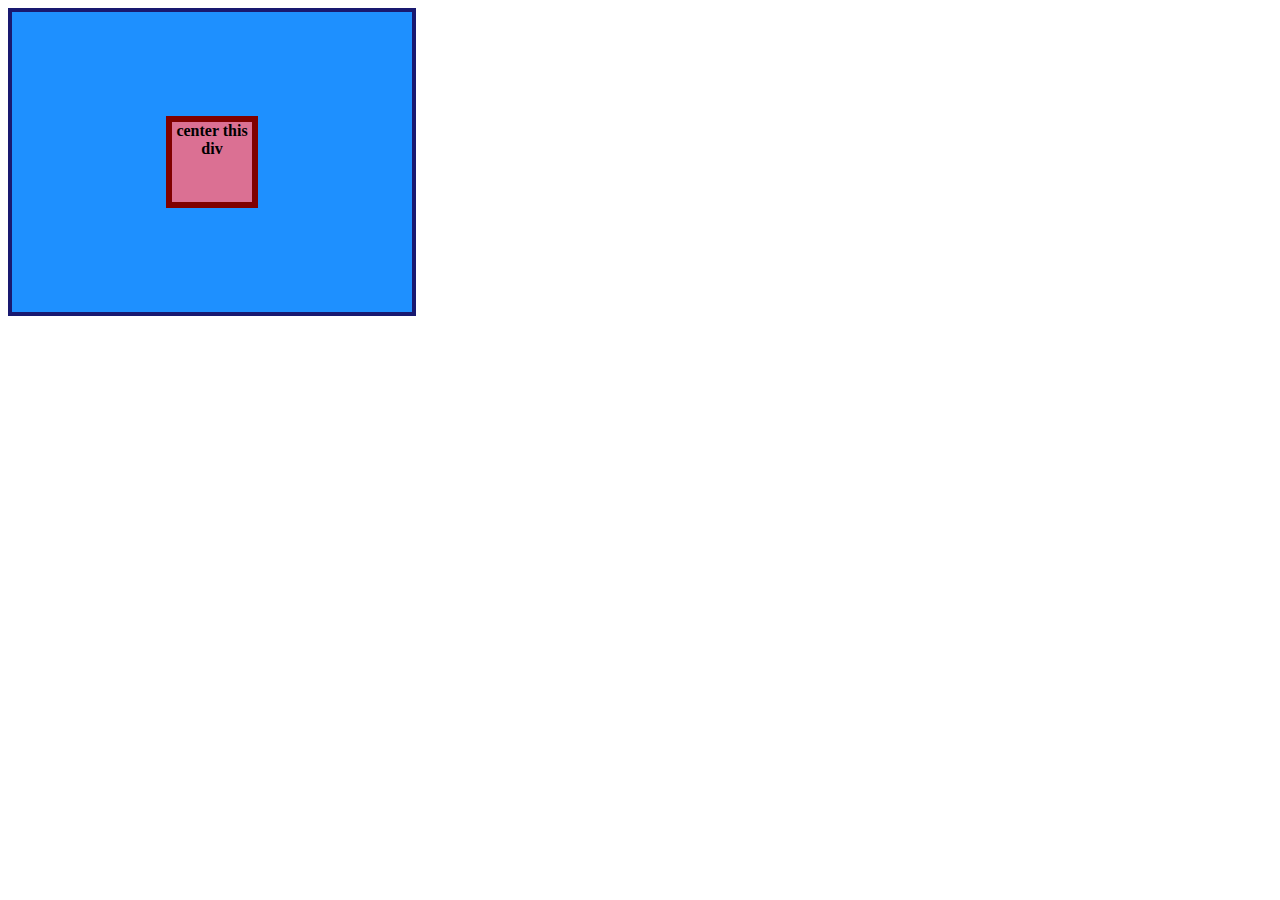
<file: 01-flex-center/index.html>
<!DOCTYPE html>
<html lang="en">
  <head>
    <meta charset="UTF-8">
    <meta http-equiv="X-UA-Compatible" content="IE=edge">
    <meta name="viewport" content="width=device-width, initial-scale=1.0">
    <title>CENTER THIS DIV</title>
    <link rel="stylesheet" href="style.css">
  </head>
  <body>
    <div class="container">
      <div class="box">center this div</div>
    </div>
  </body>
</html>
</file>
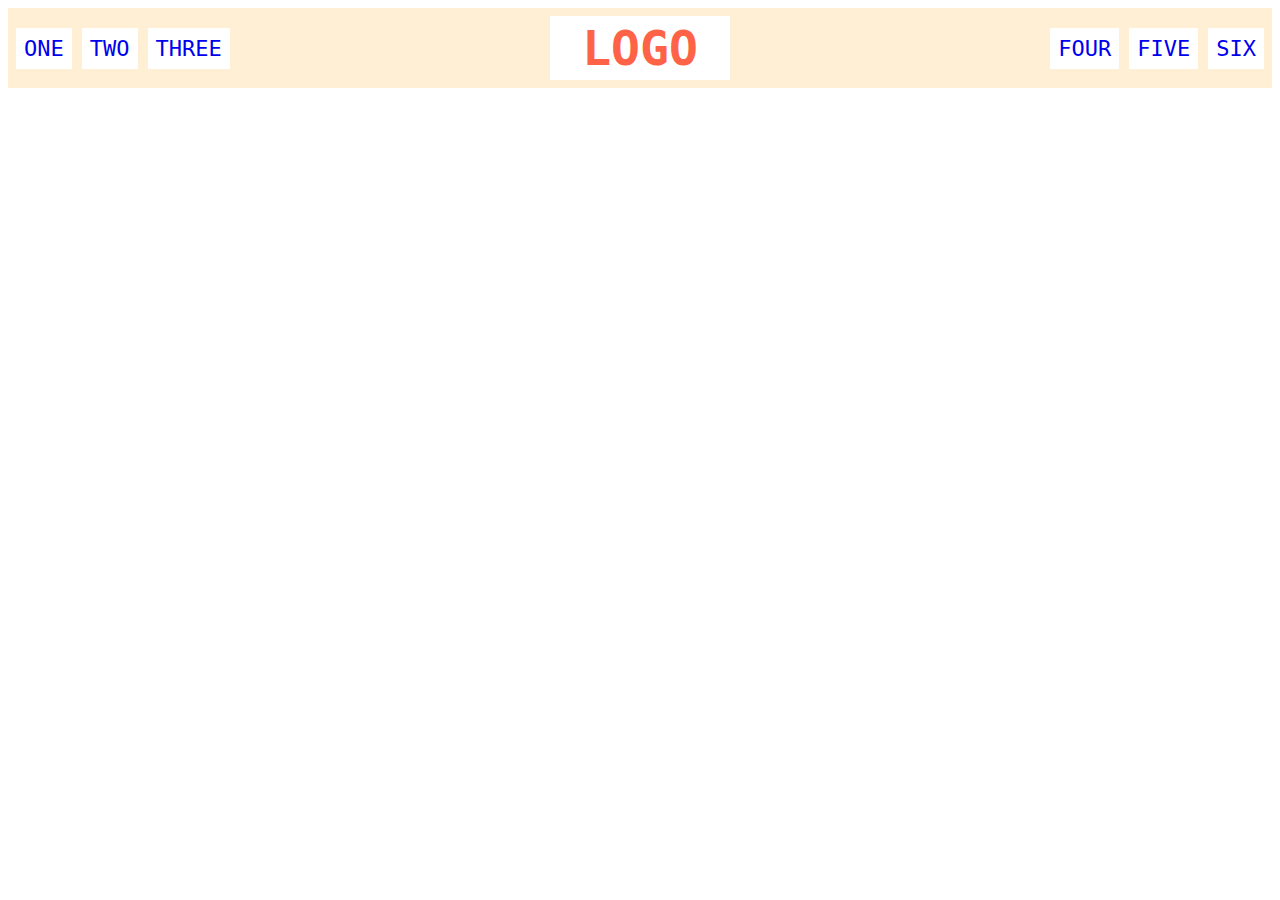
<file: 01-Flex-Header/index.html>
<!DOCTYPE html>
<html lang="en">
  <head>
    <meta charset="UTF-8">
    <meta http-equiv="X-UA-Compatible" content="IE=edge">
    <meta name="viewport" content="width=device-width, initial-scale=1.0">
    <title>Flex Header</title>
    <link rel="stylesheet" href="style.css">
  </head>
  <body>
    <div class="header">
      <div class="left-links">
        <ul>
          <li><a href="#">ONE</a></li>
          <li><a href="#">TWO</a></li>
          <li><a href="#">THREE</a></li>
        </ul>
      </div>
      <div class="logo">LOGO</div>
      <div class="right-links">
        <ul>
          <li><a href="#">FOUR</a></li>
          <li><a href="#">FIVE</a></li>
          <li><a href="#">SIX</a></li>
        </ul>
      </div>
    </div>
  </body>
</html>
</file>
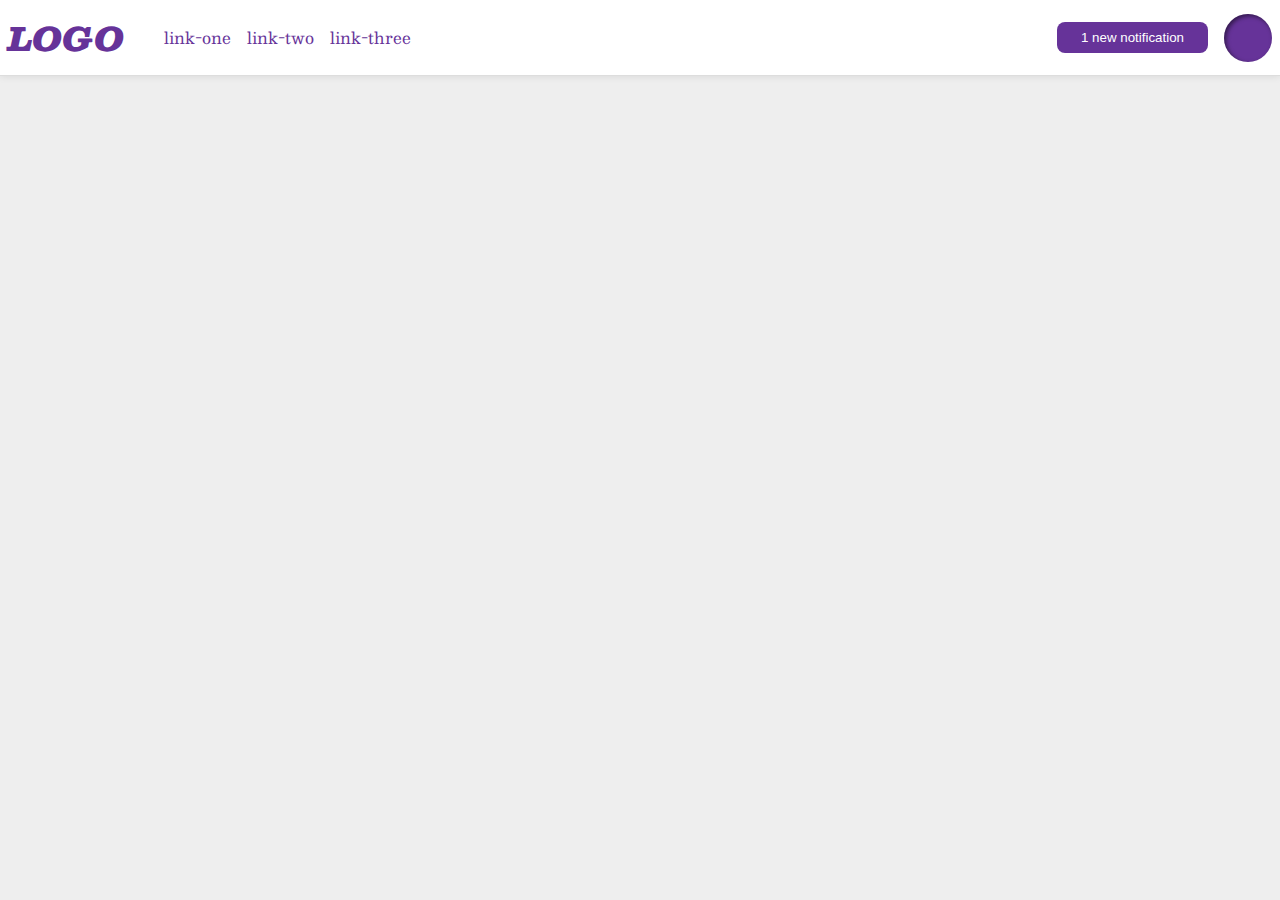
<file: 02-Flex-Header/index.html>
<!DOCTYPE html>
<html lang="en">
  <head>
    <meta charset="UTF-8">
    <meta http-equiv="X-UA-Compatible" content="IE=edge">
    <meta name="viewport" content="width=device-width, initial-scale=1.0">
    <title>Flex Header 2</title>
    <link rel="stylesheet" href="style.css">
  </head>
  <body>
    <div class="header">
      <div class="left"> 
        <div class="logo">
          LOGO
        </div>
        <ul class="links">
          <li><a href="google.com">link-one</a></li>
          <li><a href="google.com">link-two</a></li>
          <li><a href="google.com">link-three</a></li>
        </ul>
      </div>

    <div class="right">
      <button class="notifications">
        1 new notification
      </button>
      <div class="profile-image"></div>
    </div>

    </div>
  </body>
</html>
</file>
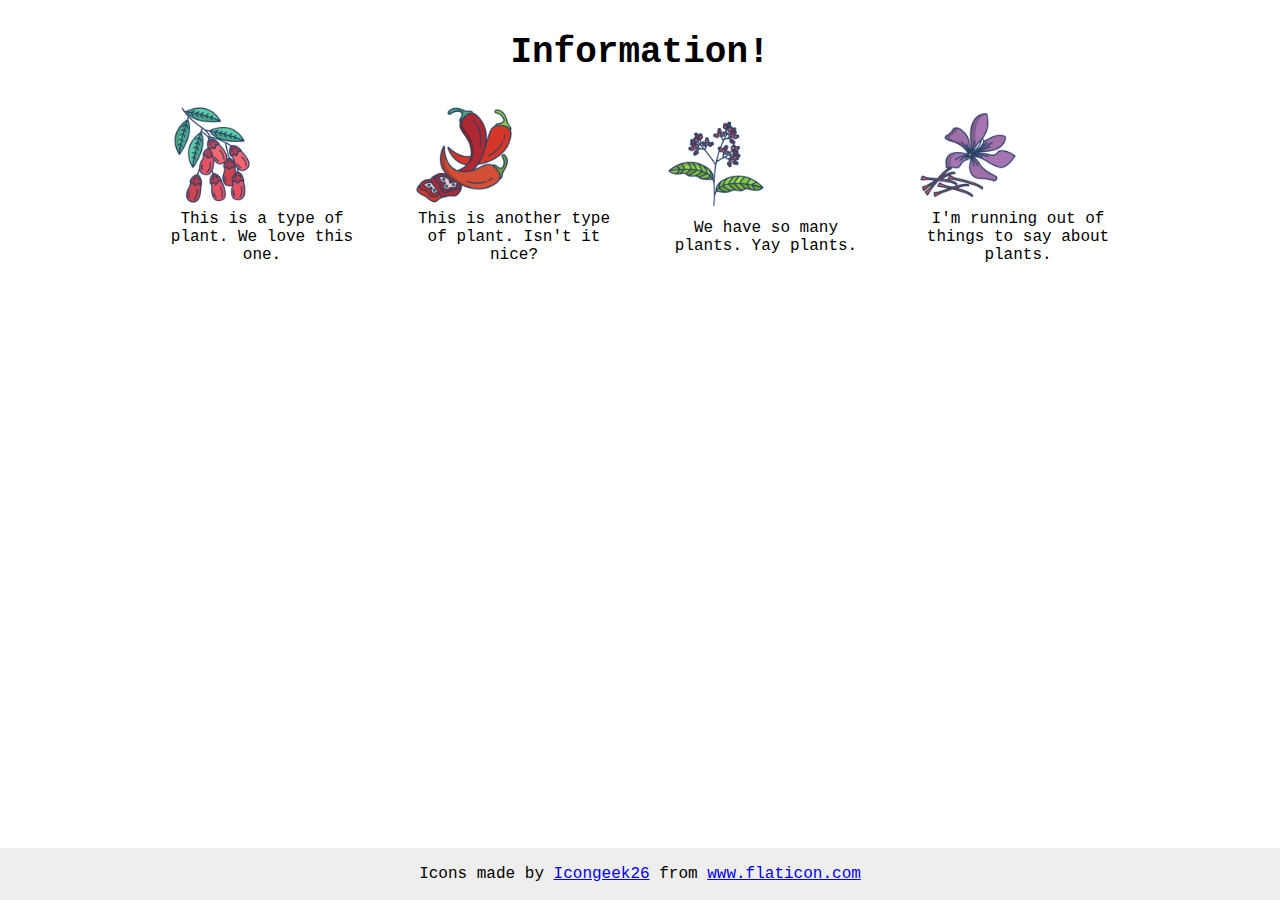
<file: 04-Flex-Infomation/index.html>
<!DOCTYPE html>
<html lang="en">
  <head>
    <meta charset="UTF-8">
    <meta http-equiv="X-UA-Compatible" content="IE=edge">
    <meta name="viewport" content="width=device-width, initial-scale=1.0">
    <title>Information</title>
    <link rel="stylesheet" href="style.css">
  </head>
  <body>
    <main class="vegies">
      <div class="title">Information!</div>

      <div class="items">

        <div class="info one">
           <img src="./images/barberry.png" alt="barberry">
            <div class="text">This is a type of plant. We love this one.</div>
        </div>
        <div class="info two">
          <img src="./images/chilli.png" alt="chili">
          <div class="text">This is another type of plant. Isn't it nice?</div>
        </div>
        <div class="info three">
          <img src="./images/pepper.png" alt="pepper">
          <div class="text">We have so many plants. Yay plants.</div>
        </div>
        <div class="info four">
          <img src="./images/saffron.png" alt="saffron">
          <div class="text">I'm running out of things to say about plants.</div>
        </div>
      </div>
    </main>

    <!-- disregard this section, it's here to give attribution to the creator of these icons -->
    <div class="footer">
      <div>Icons made by <a href="https://www.flaticon.com/authors/icongeek26" title="Icongeek26">Icongeek26</a> from <a href="https://www.flaticon.com/" title="Flaticon">www.flaticon.com</a></div>
    </div>
  </body>
</html>
</file>
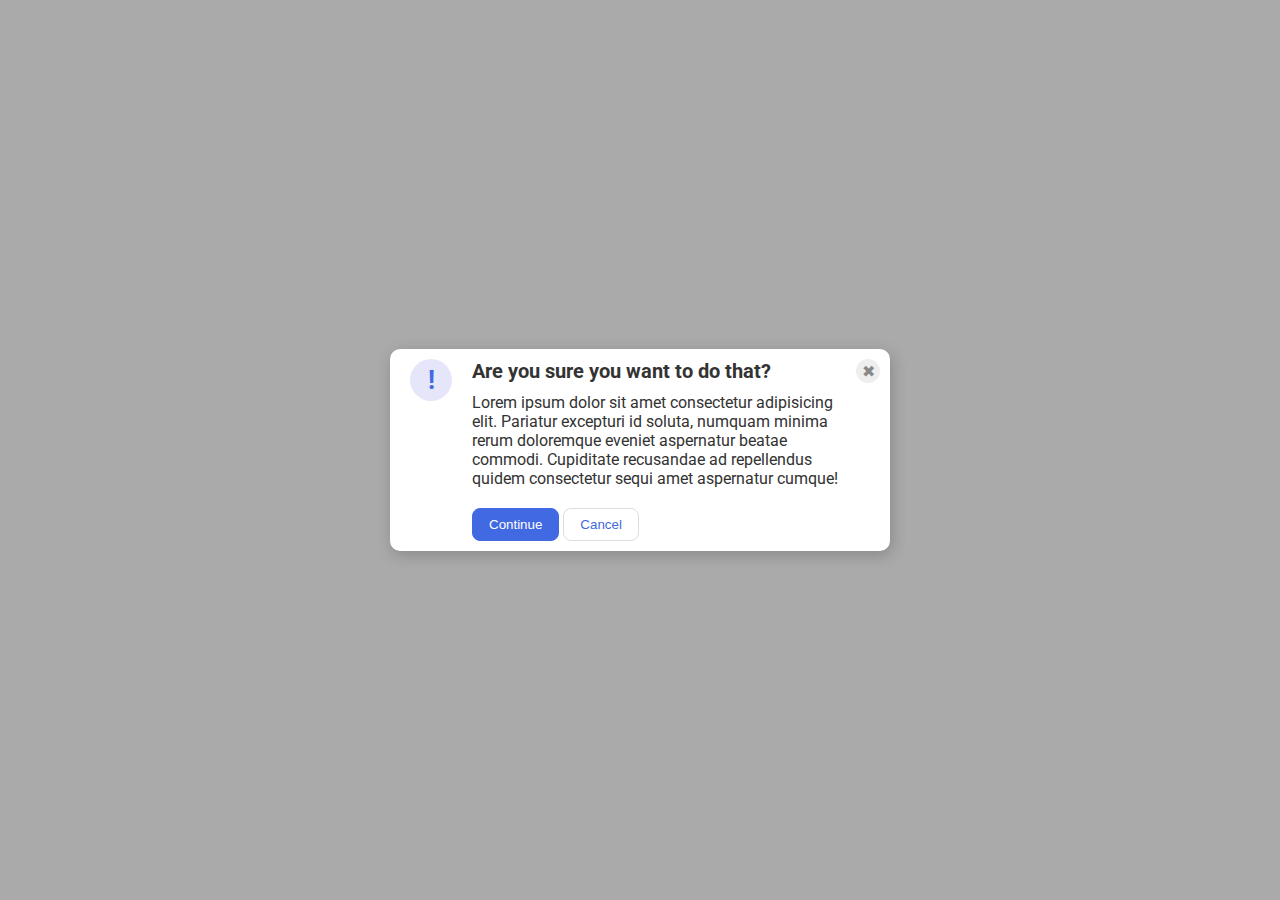
<file: 05-flex-modal/index.html>
<!DOCTYPE html>
<html lang="en">
  <head>
    <meta charset="UTF-8">
    <meta http-equiv="X-UA-Compatible" content="IE=edge">
    <meta name="viewport" content="width=device-width, initial-scale=1.0">
    <link rel="stylesheet" href="style.css">
    <title>Modal</title>
  </head>
  <body>
    <div class="modal">
      <div class="ikon">
        <div class="icon">!</div>
      </div>
      <div class="middle-section">
        <div class="header">Are you sure you want to do that?</div>
        <div class="text">Lorem ipsum dolor sit amet consectetur adipisicing elit. Pariatur excepturi id soluta, numquam minima rerum doloremque eveniet aspernatur beatae commodi. Cupiditate recusandae ad repellendus quidem consectetur sequi amet aspernatur cumque!</div>
        <button class="continue">Continue</button>
        <button class="cancel">Cancel</button>
      </div>
      <div><div class="close-button">✖</div></div>
    </div>
  </body>
</html>
</file>
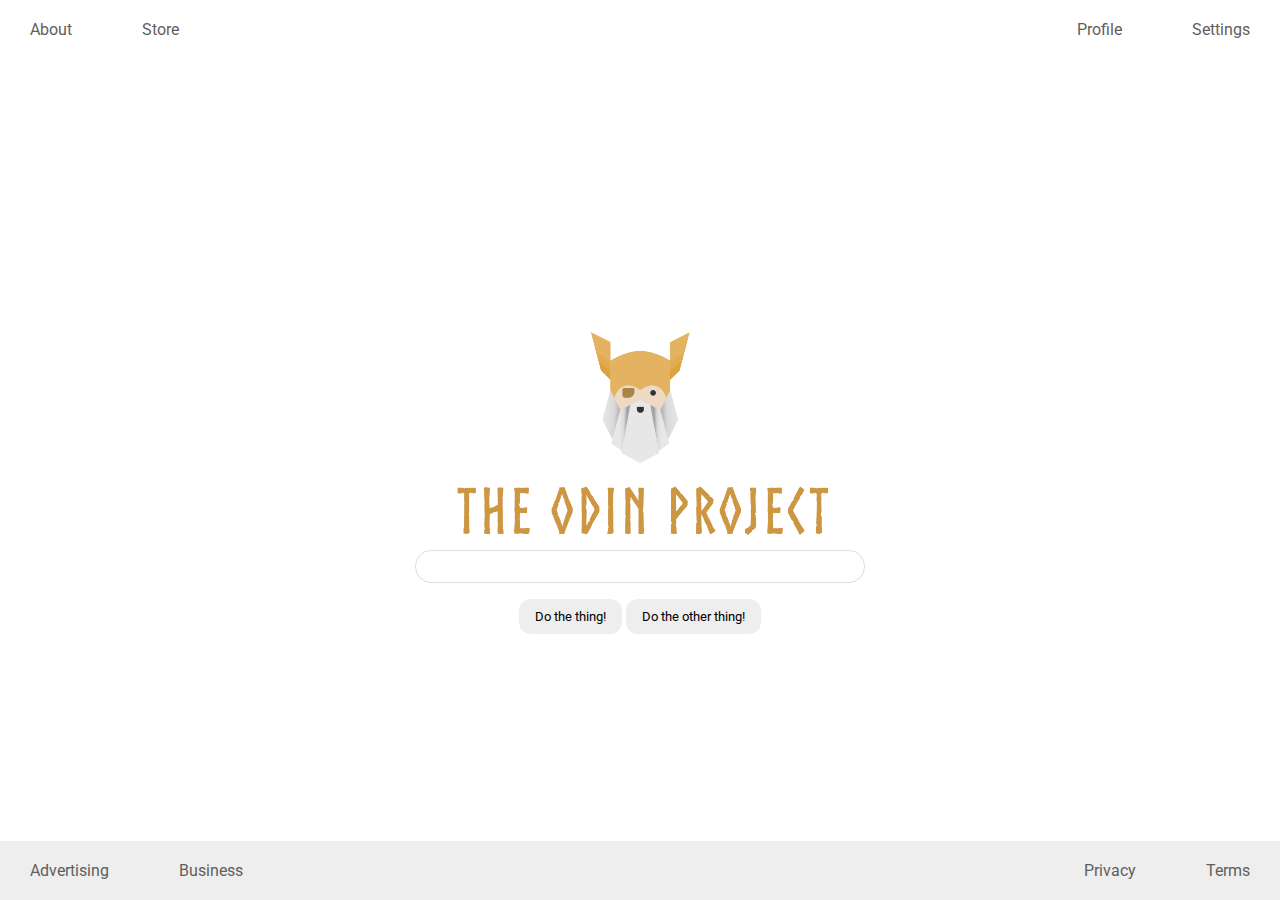
<file: 06-flex-layout/index.html>
<!DOCTYPE html>
<html lang="en">
  <head>
    <meta charset="UTF-8">
    <meta http-equiv="X-UA-Compatible" content="IE=edge">
    <meta name="viewport" content="width=device-width, initial-scale=1.0">
    <title>LAYOUT</title>
    <link rel="stylesheet" href="./style.css">
  </head>
  <body>
    <div class="header">
      <ul class="left-links">
        <li><a href="#">About</a></li>
        <li><a href="#">Store</a></li>
      </ul>
      <ul class="right-links">
        <li><a href="#">Profile</a></li>
        <li><a href="#">Settings</a></li>
      </ul>
    </div>
    <div class="content">
      <img src="./images/logo.png" alt="Project logo. Represents odin with the project name.">
      <div class="input">
        <input type="text">
      </div>
      <div class="buttons">
        <button>Do the thing!</button>
        <button>Do the other thing!</button>
      </div>
    </div>
    <div class="footer">
      <ul class="left-links-footer">
        <li><a href="#">Advertising</a></li>
        <li><a href="#">Business</a></li>
      </ul>
      <ul class="right-links-footer">
        <li><a href="#">Privacy</a></li>
        <li><a href="#">Terms</a></li>
      </ul>
    </div>
  </body>
</html>
</file>
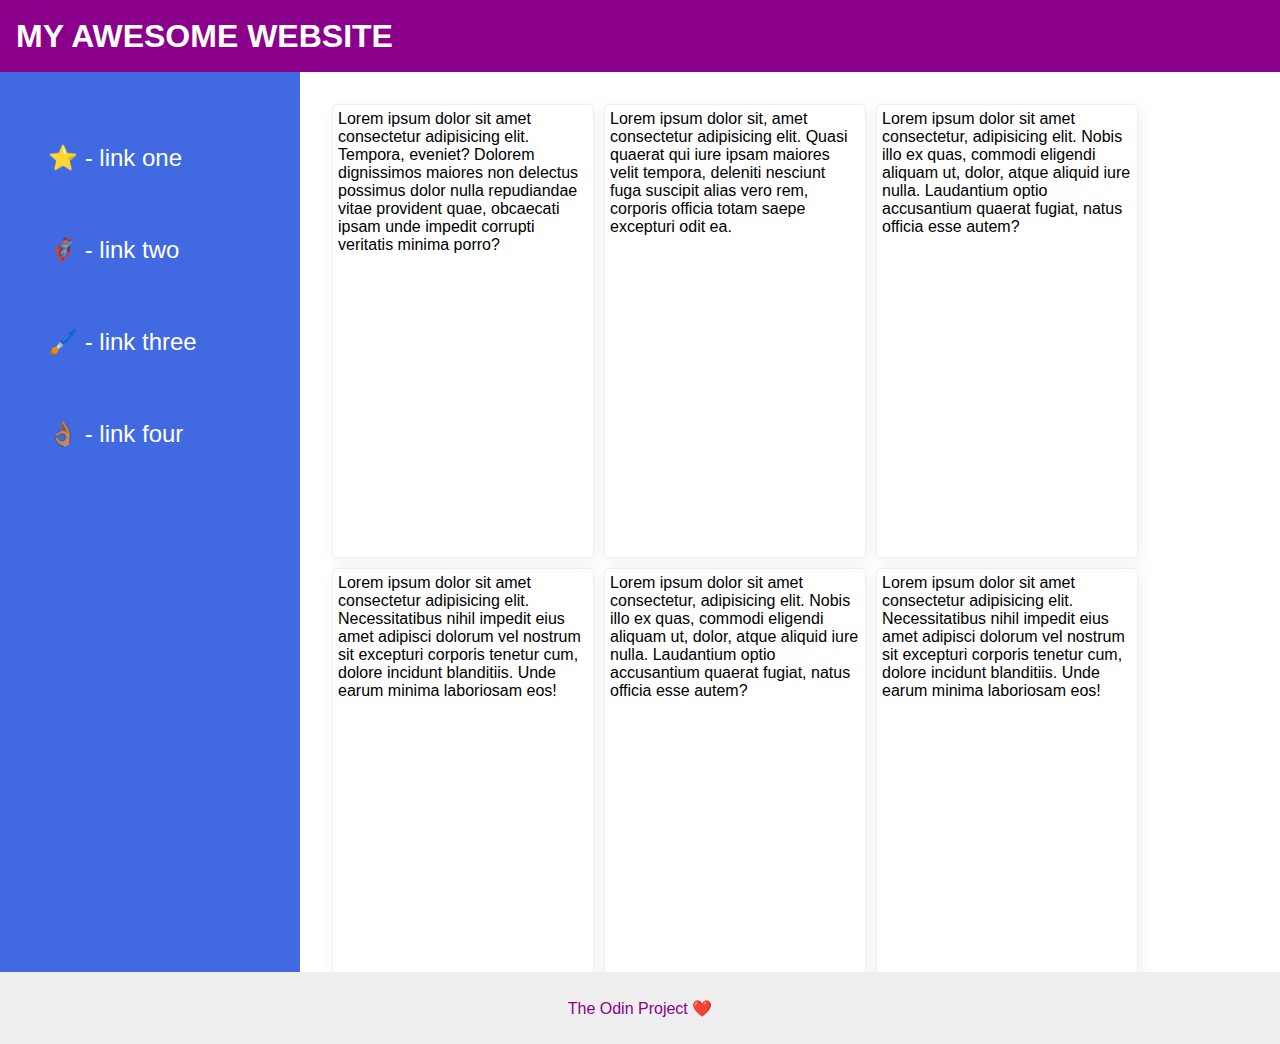
<file: 07-flex-layout-02/index.html>
<!DOCTYPE html>
<html lang="en">
  <head>
    <meta charset="UTF-8">
    <meta http-equiv="X-UA-Compatible" content="IE=edge">
    <meta name="viewport" content="width=device-width, initial-scale=1.0">
    <title>The Holy Grail</title>
    <link rel="stylesheet" href="style.css">
  </head>
  <body>
    <div class="header">
      MY AWESOME WEBSITE
    </div>
      
    <div class="main">
      <div class="sidebar">
        <ul>
          <li><a href="#">⭐ - link one</a></li>
          <li><a href="#">🦸🏽‍♂️ - link two</a></li>
          <li><a href="#">🖌️ - link three</a></li>
          <li><a href="#">👌🏽 - link four</a></li>
        </ul>
      </div>
  
      <div class="section">
        <div class="card">Lorem ipsum dolor sit amet consectetur adipisicing elit. Tempora, eveniet? Dolorem dignissimos maiores non delectus possimus dolor nulla repudiandae vitae provident quae, obcaecati ipsam unde impedit corrupti veritatis minima porro?</div>
        <div class="card">Lorem ipsum dolor sit, amet consectetur adipisicing elit. Quasi quaerat qui iure ipsam maiores velit tempora, deleniti nesciunt fuga suscipit alias vero rem, corporis officia totam saepe excepturi odit ea.</div>
        <div class="card">Lorem ipsum dolor sit amet consectetur, adipisicing elit. Nobis illo ex quas, commodi eligendi aliquam ut, dolor, atque aliquid iure nulla. Laudantium optio accusantium quaerat fugiat, natus officia esse autem?</div>
        <div class="card">Lorem ipsum dolor sit amet consectetur adipisicing elit. Necessitatibus nihil impedit eius amet adipisci dolorum vel nostrum sit excepturi corporis tenetur cum, dolore incidunt blanditiis. Unde earum minima laboriosam eos!</div>
        <div class="card">Lorem ipsum dolor sit amet consectetur, adipisicing elit. Nobis illo ex quas, commodi eligendi aliquam ut, dolor, atque aliquid iure nulla. Laudantium optio accusantium quaerat fugiat, natus officia esse autem?</div>
        <div class="card">Lorem ipsum dolor sit amet consectetur adipisicing elit. Necessitatibus nihil impedit eius amet adipisci dolorum vel nostrum sit excepturi corporis tenetur cum, dolore incidunt blanditiis. Unde earum minima laboriosam eos!</div>
  
      </div>
    </div>

    

    <div class="footer">
      The Odin Project ❤️
    </div>
  </body>
</html>
</file>
<file: 01-flex-center/style.css>
.container {
  background: dodgerblue;
  border: 4px solid midnightblue;
  width: 400px;
  height: 300px;
  display: flex;
  justify-content: center;
  align-items: center;
}

.box {
  background: palevioletred;
  font-weight: bold;
  text-align: center;
  border: 6px solid maroon;
  width: 80px;
  height: 80px;
}
</file>
<file: 01-Flex-Header/style.css>
.header  {
  font-family: monospace;
  background: papayawhip;
  display: flex;
  justify-content: space-between;
  align-items: center;
  padding: 8px;
}

.logo {
  font-size: 48px;
  font-weight: 900;
  color: tomato;
  background: white;
  padding: 4px 32px;
}

ul {
  /* this removes the dots on the list items*/
  list-style-type: none;
  display: flex;
  gap: 10px;
  margin: 0;
  padding: 0;
}

a {
  font-size: 22px;
  background: white;
  padding: 8px;
  /* this removes the line under the links */
  text-decoration: none;
}
</file>
<file: 02-Flex-Header/style.css>
/* this is some magical font-importing.  
you'll learn about it later. */
@import url('https://fonts.googleapis.com/css2?family=Besley:ital,wght@0,400;1,900&display=swap');

body {
  margin: 0;
  background: #eee;
  font-family: Besley, serif;
}

.header {
  background: white;
  border-bottom: 1px solid #ddd;
  box-shadow: 0 0 8px rgba(0,0,0,.1);
  display: flex;
  justify-content: space-between;
  align-items: center;
  padding: 8px;
}

.left {
  display: flex;
  align-items: center;
}

.right{
  display: flex;
  align-items: center;
  gap: 16px;
}

.profile-image {
  background: rebeccapurple;
  box-shadow: inset 2px 2px 4px rgba(0,0,0,.5);
  border-radius: 50%;
  width: 48px;
  height: 48px;
}

.logo {
  color: rebeccapurple;
  font-size: 32px;
  font-weight: 900;
  font-style: italic;
}

button {
  border: none;
  border-radius: 8px;
  background: rebeccapurple;
  color: white;
  padding: 8px 24px;
}

a {
  /* this removes the line under our links */
  text-decoration: none;
  color: rebeccapurple;
}

ul {
  list-style-type: none;
  display: flex;
  gap: 16px;
}
</file>
<file: 04-Flex-Infomation/style.css>
body {
  font-family: 'Courier New', Courier, monospace;
  margin: 0;
  padding: 0;
} 

.title {
  font-size: 36px;
  font-weight: 900;
  text-align: center;
  margin: 32px;
}

.items {
  display: flex;
  align-items: center;
  justify-content: center;
  gap: 52px;
}

.info {
  width: 200px;
}

img {
  width: 100px;
  height: 100px;
}



.text {
  text-align: center;
  word-wrap: break-word;
}


/* do not edit this footer */
.footer {
  position: fixed;
  bottom: 0;
  left: 0;
  right: 0;
  height: 52px;
  display: flex;
  align-items: center;
  justify-content: center;
  background: #eee;
}
</file>
<file: 05-flex-modal/style.css>
@import url('https://fonts.googleapis.com/css2?family=Roboto:wght@400;700&display=swap');

html, body {
  height: 100%;
}

body {
  font-family: Roboto, sans-serif;
  margin: 0;
  background: #aaa;
  color: #333;
  /* I'll give you this one for free lol */
  display: flex;
  align-items: center;
  justify-content: center;
}

.modal {
  background: white;
  max-width: 480px;
  border-radius: 10px;
  box-shadow: 2px 4px 16px rgba(0,0,0,.2);
  padding: 10px;
  display: flex;
  flex: 1;
  gap: 10px;
  align-items: flex-start;
}

.icon {
  color: royalblue;
  font-size: 26px;
  font-weight: 700;
  background: lavender;
  width: 42px;
  height: 42px;
  border-radius: 50%;
  display: flex;
  align-items: center;
  justify-content: center;
  margin: 0 10px 10px 10px;
}

.close-button {
  background: #eee;
  border-radius: 50%;
  color: #888;
  font-weight: 400;
  font-size: 16px;
  height: 24px;
  width: 24px;
  display: flex;
  align-items: center;
  justify-content: center;
}

.header {
  font-weight: bold;
  font-size: 20px;
  margin-bottom: 10px;
}

.text {
  margin-bottom: 20px;
  font-weight: 400;
}

button {
  padding: 8px 16px;
  border-radius: 8px;
}

button.continue {
  background: royalblue;
  border: 1px solid royalblue;
  color: white;
}

button.cancel {
  background: white;
  border: 1px solid #ddd;
  color: royalblue;
}
</file>
<file: 06-flex-layout/style.css>
@import url('https://fonts.googleapis.com/css2?family=Roboto:wght@400;700&display=swap');

body {
  height: 100vh;
  width: 100wh;
  margin: 0;
  padding: 0;
  overflow: hidden;
  font-family: Roboto, sans-serif;
  display: flex;
  flex-direction: column;
}

.header {
  display: flex;
  justify-content: space-between;
}


.left-links,
.right-links {
  display: flex;
  gap: 30px;
}

ul , li , a {
  list-style: none;
  text-decoration: none;
  color: rgb(95, 94, 94);
  margin: 0;
  padding: 10px;
}

.content {
  display: flex;
  flex: 1;
  flex-direction: column;
  align-items: center;
  justify-content: center;
}

img {
  width: 600px;
}

button {
  font-family: Roboto, sans-serif;
  border: none;
  border-radius: 12px;
  background: #eee;
  padding: 10px 16px;
}

input {
  border: 1px solid #ddd;
  border-radius: 16px;
  padding: 8px 24px;
  width: 400px;
  margin-bottom: 16px;
}

.footer {
  position: fixed;
  bottom: 0;
  width: 100vw;
  display: flex;
  justify-content: space-between;
  background-color: #eee;
}

.left-links-footer,
.right-links-footer {
  display: flex;
  gap: 30px;

}
</file>
<file: 07-flex-layout-02/style.css>
body {
  font-family: -apple-system, BlinkMacSystemFont, 'Segoe UI', Roboto, Oxygen, Ubuntu, Cantarell, 'Open Sans', 'Helvetica Neue', sans-serif;
  margin: 0;
  min-height: 100vh;
  display: flex;
  flex-direction: column;
}

.header {
  height: 72px;
  background: darkmagenta;
  color: white;
  display: flex;
  align-items: center;
  padding-left: 16px;
  font-size: 32px;
  font-weight: 900;
}

.main {
  display: flex;
  width: 100vw;
  height: 100vh;

}

.footer {
  height: 72px;
  background: #eee;
  color: darkmagenta;
  display: flex;
  justify-content: center;
  align-items: center;
  bottom: 0;
  width: 100vw;
}

.sidebar {
  width: 300px;
  height: 100vh;
  background: royalblue;
  box-sizing: border-box;
  display: flex;
  flex-shrink: 0;
}

ul ,li, a {
  padding: 16px;
  font-size: 24px;
  display: flex;
  flex-direction: column;
  text-decoration: none;
  list-style: none;
  color: white;
}

.section{
  padding: 32px;
  width: 100vw;
  height: 100vh;
  display: flex;
  flex-wrap: wrap;
  gap: 10px;

}

.card {
  display: flex;
  padding: 5px;
  border: 1px solid #eee;
  box-shadow: 2px 4px 16px rgba(0,0,0,.06);
  border-radius: 4px;
  max-width: 250px;
}
</file>
